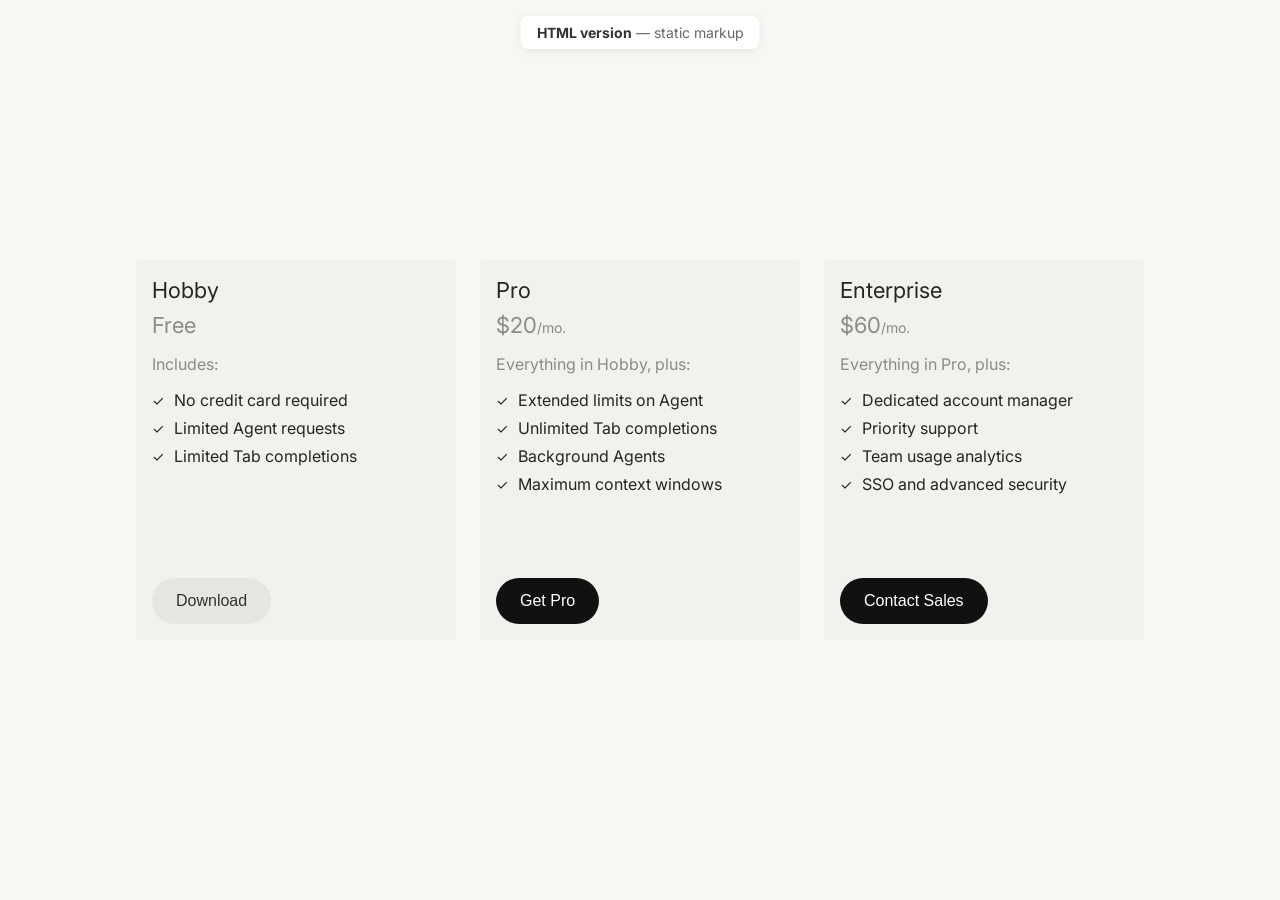
<file: index.html>
<!DOCTYPE html>
<html lang="en">
<head>
    <!-- Document metadata -->
    <meta charset="UTF-8">
    <meta name="viewport" content="width=device-width, initial-scale=1.0">

    <!-- Browser tab title -->
    <title>Pricing Plans — HTML version</title>

    <!-- Font loading (Google Fonts) -->
    <link rel="preconnect" href="https://fonts.googleapis.com">
    <link rel="preconnect" href="https://fonts.gstatic.com" crossorigin>
    <link href="https://fonts.googleapis.com/css2?family=Inter:wght@400;500;600;700&display=swap" rel="stylesheet">

    <!-- Project stylesheet -->
    <link rel="stylesheet" href="styles.css">
</head>
<body>
    <!-- Small context label shown at the top of the page -->
    <p class="page-label"><strong>HTML version</strong> — static markup</p>

    <!-- Pricing cards wrapper -->
    <div class="cards-container">
        <!-- Hobby plan card -->
        <div class="card">
            <div class="card-top">
                <h3 class="card-title">Hobby</h3>
                <p class="card-price">
                    <span class="card-price-amount">Free</span>
                </p>
                <div class="card-content">
                    <p class="includes-text">Includes:</p>
                    <ul class="features-list">
                        <li>
                            <span class="checkmark">✓</span>
                            No credit card required
                        </li>
                        <li>
                            <span class="checkmark">✓</span>
                            Limited Agent requests
                        </li>
                        <li>
                            <span class="checkmark">✓</span>
                            Limited Tab completions
                        </li>
                    </ul>
                </div>
            </div>
            <!-- Secondary action button -->
            <button class="download-button secondary">Download</button>
        </div>

        <!-- Pro plan card -->
        <div class="card">
            <div class="card-top">
                <h3 class="card-title">Pro</h3>
                <p class="card-price">
                    <span class="card-price-amount">$20</span>
                    <span class="card-price-period">/mo.</span>
                </p>
                <div class="card-content">
                    <p class="includes-text">Everything in Hobby, plus:</p>
                    <ul class="features-list">
                        <li>
                            <span class="checkmark">✓</span>
                            Extended limits on Agent
                        </li>
                        <li>
                            <span class="checkmark">✓</span>
                            Unlimited Tab completions
                        </li>
                        <li>
                            <span class="checkmark">✓</span>
                            Background Agents
                        </li>
                        <li>
                            <span class="checkmark">✓</span>
                            Maximum context windows
                        </li>
                    </ul>
                </div>
            </div>
            <!-- Primary action button -->
            <button class="download-button primary">Get Pro</button>
        </div>
        
        <!-- Enterprise plan card -->
        <div class="card">
            <div class="card-top">
                <h3 class="card-title">Enterprise</h3>
                <p class="card-price">
                    <span class="card-price-amount">$60</span>
                    <span class="card-price-period">/mo.</span>
                </p>
                <div class="card-content">
                    <p class="includes-text">Everything in Pro, plus:</p>
                    <ul class="features-list">
                        <li>
                            <span class="checkmark">✓</span>
                            Dedicated account manager
                        </li>
                        <li>
                            <span class="checkmark">✓</span>
                            Priority support
                        </li>
                        <li>
                            <span class="checkmark">✓</span>
                            Team usage analytics
                        </li>
                        <li>
                            <span class="checkmark">✓</span>
                            SSO and advanced security
                        </li>
                    </ul>
                </div>
            </div>
            <!-- Primary action button -->
            <button class="download-button primary">Contact Sales</button>
        </div>
    </div>
</body>
</html>
</file>
<file: styles.css>
/* Base reset: keep layout sizing predictable */
* {
    margin: 0;
    padding: 0;
    box-sizing: border-box;
}

/* Page canvas: center content on a soft background */
body {
    font-family: 'Inter', -apple-system, BlinkMacSystemFont, 'Segoe UI', Roboto, sans-serif;
    background-color: #f7f7f4;
    display: flex;
    justify-content: center;
    align-items: center;
    min-height: 100vh;
    padding: 20px;
}

/* Card row layout */
.cards-container {
    display: flex;
    flex-direction: row;
    gap: 24px;
    flex-wrap: nowrap;
    justify-content: center;
    align-items: flex-start;
}

/* Card shell */
.card {
    display: flex;
    flex-direction: column;
    min-height: 380px;
    background-color: #f2f1ed;
    border-radius: 4px;
    padding: 16px;
    width: 320px;
    flex-shrink: 0;
}

/* Top content stack inside each card */
.card-top {
    display: flex;
    flex-direction: column;
}

/* Plan title */
.card-title {
    font-size: 22px;
    line-height: 28px;
    font-weight: 400;
    color: #26251e;
    margin-bottom: 8px;
}

/* Price line wrapper */
.card-price {
    font-size: 20px;
    color: rgba(38, 37, 30, 0.5);
    display: inline-flex;
    align-items: baseline;
}

/* Main price value (e.g., Free, $20) */
.card-price-amount {
    font-size: 22px;
    font-weight: 400;
    color: rgba(38, 37, 30, 0.5);
}

/* Price period text (e.g., /mo.) */
.card-price-period {
    font-size: 14px;
    color: rgba(38, 37, 30, 0.5);
}

/* Content area above the button */
.card-content {
    margin-bottom: 32px;
}

/* Intro line above feature list */
.includes-text {
    font-size: 16px;
    color: rgba(38, 37, 30, 0.5);
    margin: 16px 0px;
}

/* Feature list wrapper */
.features-list {
    list-style: none;
    padding: 0;
}

/* Single feature row */
.features-list li {
    display: flex;
    align-items: center;
    margin-bottom: 8px;
    font-size: 16px;
    color: #26251e;
}

/* Check icon spacing and tone */
.checkmark {
    color: #26251e;
    font-size: 14px;
    margin-right: 10px;
    font-weight: 400;
}

/* Shared button style */
.download-button {
    margin-top: auto;
    width: fit-content;
    background-color: #e6e5e0;
    border: none;
    border-radius: 999px;
    padding: 14px 24px;
    font-size: 16px;
    font-weight: 500;
    color: #333;
    cursor: pointer;
    transition: background-color 0.2s ease;
}

/* Shared hover feedback */
.download-button:hover {
    background-color: #D8D6CE;
}

/* Shared pressed state */
.download-button:active {
    background-color: #D8D6CE;
}

/* Primary button variant (dark) */
.download-button.primary {
    background-color: #111;
    color: #fff;
}

/* Primary hover feedback */
.download-button.primary:hover {
    background-color: #333;
}

/* Primary pressed state */
.download-button.primary:active {
    background-color: #333;
}
.download-button.tertiary {
    background-color: transparent;
    border: 1px solid #c2c1ba;
    color: #333;
}

.download-button.tertiary:hover{
    background-color: #dbdbd7;
}

.download-button.tertiary:active{
    background-color: #dbdbd7;
}

/* Floating page label */
.page-label {
    position: fixed;
    top: 16px;
    left: 50%;
    transform: translateX(-50%);
    font-size: 14px;
    color: #666;
    background: #fff;
    padding: 8px 16px;
    border-radius: 8px;
    box-shadow: 0 2px 8px rgba(0,0,0,0.08);
}

/* Emphasis style inside page label */
.page-label strong {
    color: #333;
}
</file>
